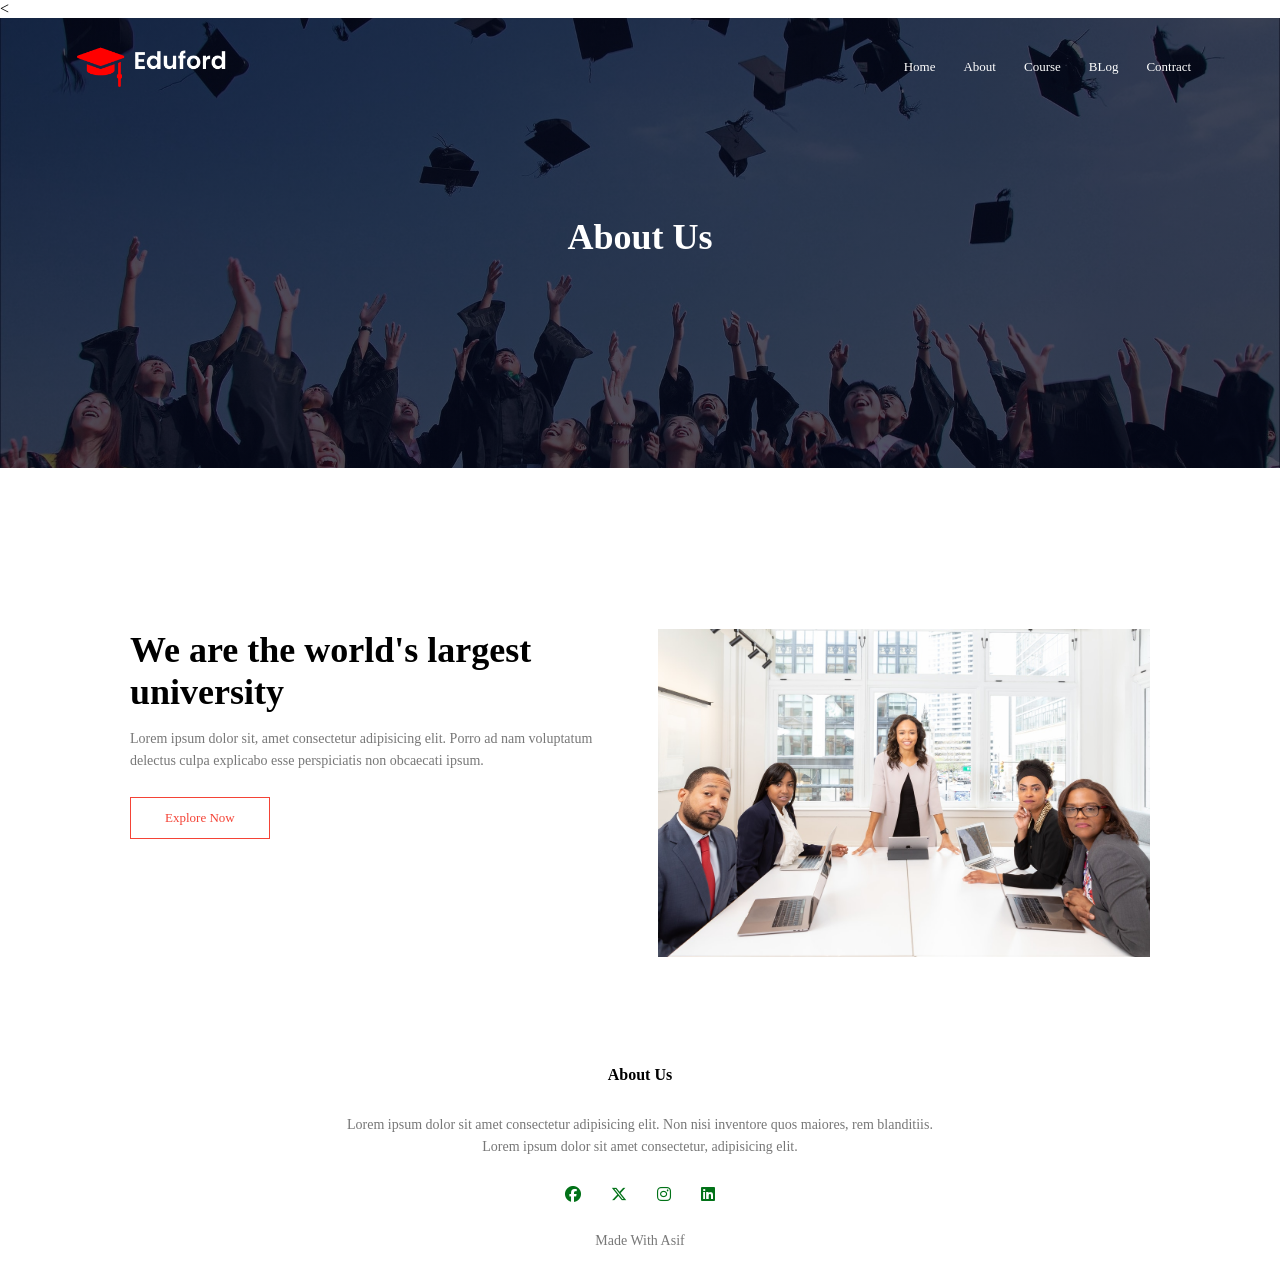
<file: about.html>
<!DOCTYPE html>
<html lang="en">
<head>
  <meta charset="UTF-8">
  <meta name="viewport" content="width=device-width, initial-scale=1.0">
  <title>Our Campus</title>
  <link rel="stylesheet" href="code.css">
  <link rel="preconnect" href="https://fonts.googleapis.com">
<link rel="preconnect" href="https://fonts.gstatic.com" crossorigin>
<link href="https://fonts.googleapis.com/css2?family=Poppins:wght@300;400;500;600;700&display=swap" rel="stylesheet">
<<link rel="stylesheet" href="https://cdn.jsdelivr.net/npm/@fortawesome/fontawesome-free@6.6.0/css/all.min.css">
</head>

<body>
  <section class="sub-header">
    <nav>
      <a href="code.html"> <img src="logo.png" alt=""></a>
      <div class="nav-links" id="navLinks">
        <i class="fa-solid fa-xmark" onclick="hideMenu()"></i>
        <ul>
           <li><a href="index.html">Home</a></li>
          <li><a href="about.html">About</a></li>
          <li><a href="course.html">Course</a></li>
          <li><a href="block.html">BLog</a></li>
          <li><a href="contacts.html">Contract</a></li>
        </ul>
      </div>
      <i class="fa-solid fa-bars" onclick="showMenu()"></i>
    </nav>
    <h1>About Us</h1>
  </section>


  <!-- About us content-->
   
  <section class="about-us">
    <div class="row">
      <div class="about-col">
        <h1>We are the world's largest university</h1>
        <p>Lorem ipsum dolor sit, amet consectetur adipisicing elit. Porro ad nam voluptatum delectus culpa explicabo esse perspiciatis non obcaecati ipsum.</p>

        <a href="" class="hero-btn red-btn">Explore Now</a>
      </div>
      <div class="about-col">
        <img src="about.jpg" alt="">
      </div>
    </div>
  </section>

   

  
  <!--footer-->
  <section class="footer">
    <h4>About Us</h4>
    <p>Lorem ipsum dolor sit amet consectetur adipisicing elit. Non nisi inventore quos maiores, rem blanditiis.<br>Lorem ipsum dolor sit amet consectetur, adipisicing elit.</p>

    <div class="icons">
       <i class="fa-brands fa-facebook"></i>
       <i class="fa-brands fa-x-twitter"></i>
       <i class="fa-brands fa-instagram"></i>
       <i class="fa-brands fa-linkedin"></i>
    </div>
    <p>Made With Asif</p>

  </section>

</body>
<!--JavaScript for menu ber-->

<script>
  var navLinks = document.getElementById("navLinks");

  function showMenu(){
    navLinks.style.right = "0";
  }

  function hideMenu(){
    navLinks.style.right = "-200px";
  }
</script>

</html>
</file>
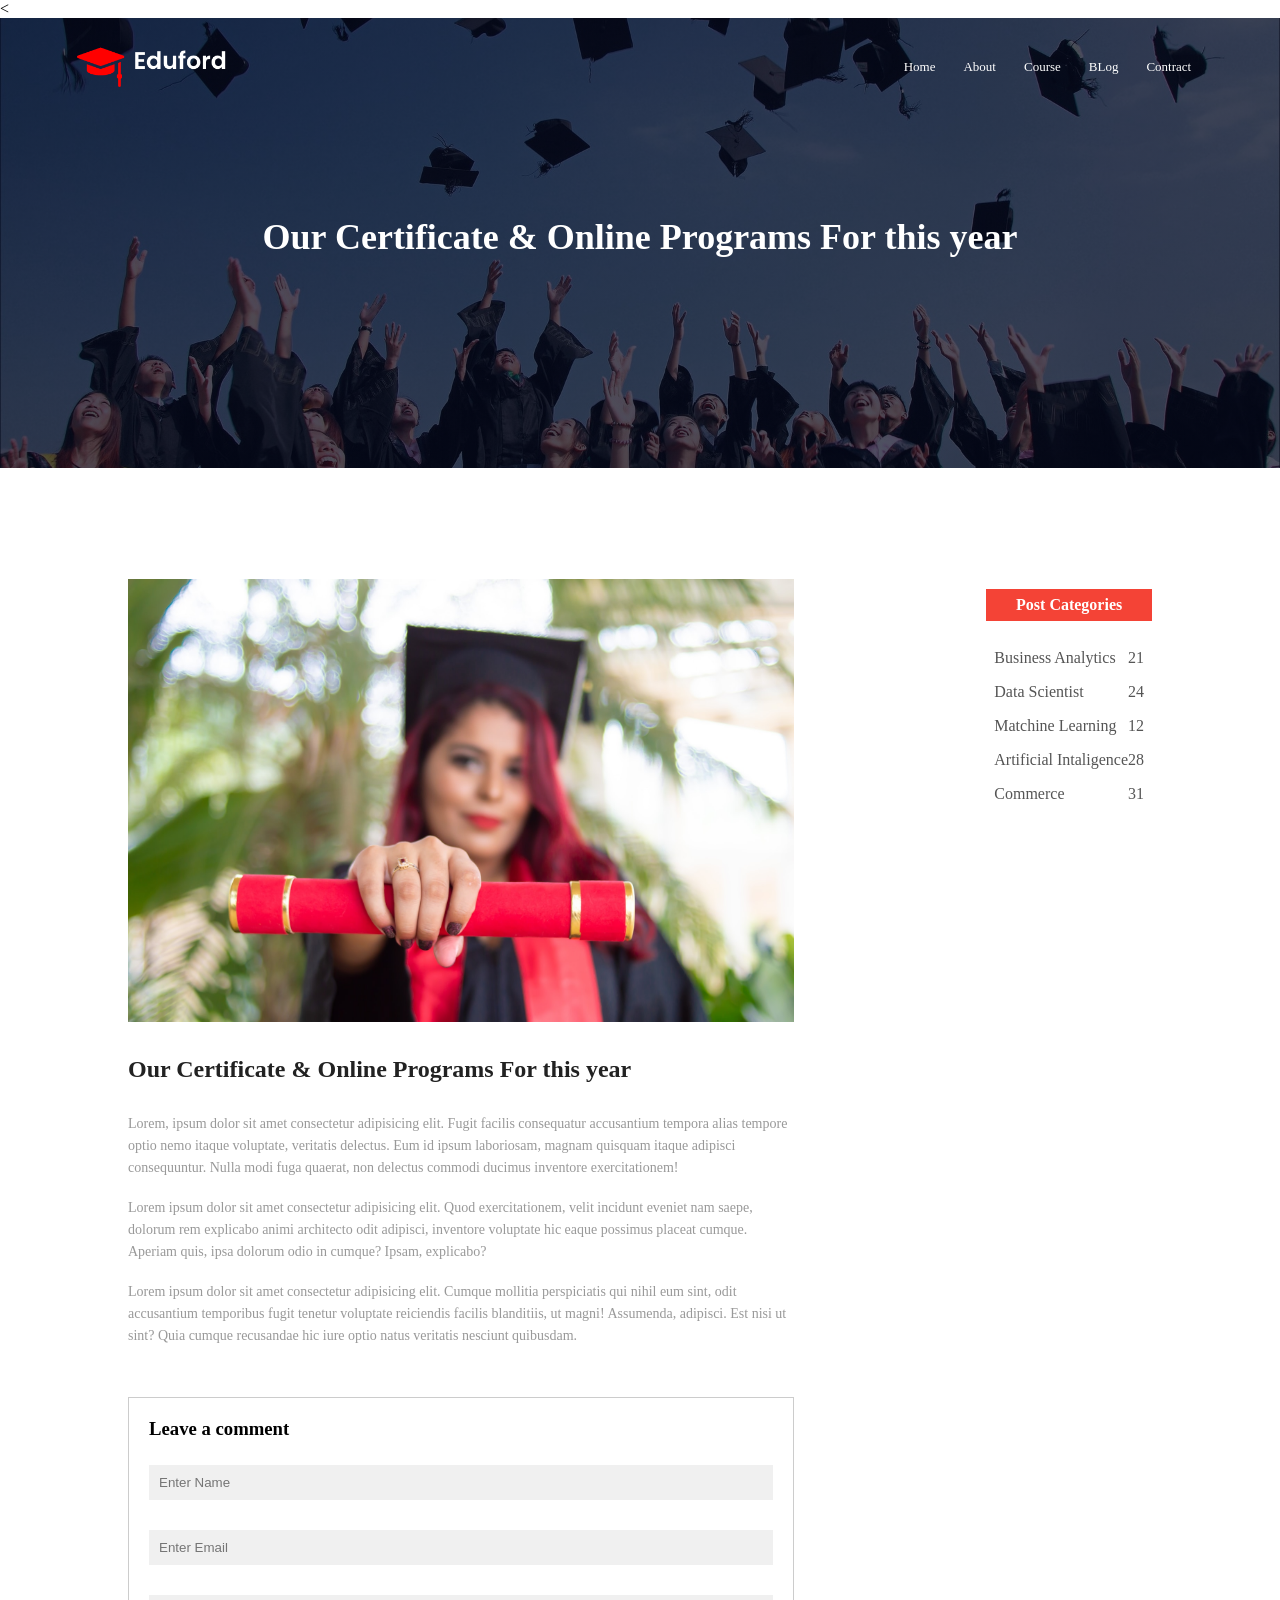
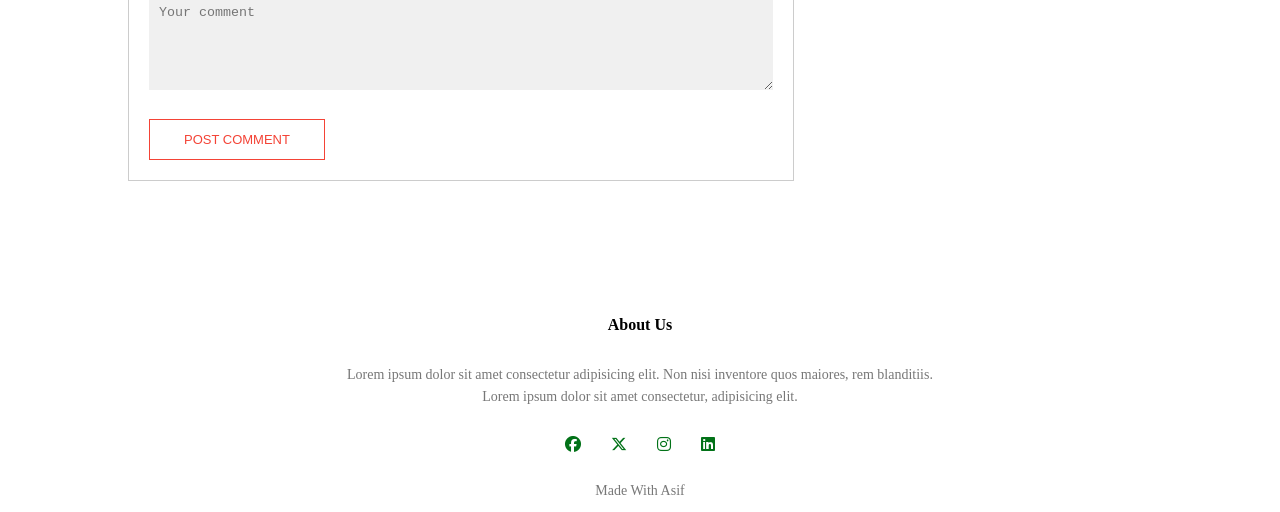
<file: block.html>
<!DOCTYPE html>
<html lang="en">
<head>
  <meta charset="UTF-8">
  <meta name="viewport" content="width=device-width, initial-scale=1.0">
  <title>Our Campus</title>
  <link rel="stylesheet" href="code.css">
  <link rel="preconnect" href="https://fonts.googleapis.com">
<link rel="preconnect" href="https://fonts.gstatic.com" crossorigin>
<link href="https://fonts.googleapis.com/css2?family=Poppins:wght@300;400;500;600;700&display=swap" rel="stylesheet">
<<link rel="stylesheet" href="https://cdn.jsdelivr.net/npm/@fortawesome/fontawesome-free@6.6.0/css/all.min.css">
</head>

<body>
  <section class="sub-header">
    <nav>
      <a href="code.html"> <img src="logo.png" alt=""></a>
      <div class="nav-links" id="navLinks">
        <i class="fa-solid fa-xmark" onclick="hideMenu()"></i>
        <ul>
           <li><a href="index.html">Home</a></li>
          <li><a href="about.html">About</a></li>
          <li><a href="course.html">Course</a></li>
          <li><a href="block.html">BLog</a></li>
          <li><a href="contacts.html">Contract</a></li>
        </ul>
      </div>
      <i class="fa-solid fa-bars" onclick="showMenu()"></i>
    </nav>
    <h1>Our Certificate & Online Programs For this year</h1>

  </section>


  <!--  blog page content-->
   
   <section class="blog-content">

    <div class="row">
      <div class="blog-left">
        <img src="certificate.jpg" alt="">
        <h2>Our Certificate & Online Programs For this year</h2>
        <p>Lorem, ipsum dolor sit amet consectetur adipisicing elit. Fugit facilis consequatur accusantium tempora alias tempore optio nemo itaque voluptate, veritatis delectus. Eum id ipsum laboriosam, magnam quisquam itaque adipisci consequuntur. Nulla modi fuga quaerat, non delectus commodi ducimus inventore exercitationem!</p><br>
        <p>Lorem ipsum dolor sit amet consectetur adipisicing elit. Quod exercitationem, velit incidunt eveniet nam saepe, dolorum rem explicabo animi architecto odit adipisci, inventore voluptate hic eaque possimus placeat cumque. Aperiam quis, ipsa dolorum odio in cumque? Ipsam, explicabo?</p><br>
        <p>Lorem ipsum dolor sit amet consectetur adipisicing elit. Cumque mollitia perspiciatis qui nihil eum sint, odit accusantium temporibus fugit tenetur voluptate reiciendis facilis blanditiis, ut magni! Assumenda, adipisci. Est nisi ut sint? Quia cumque recusandae hic iure optio natus veritatis nesciunt quibusdam.</p>

        <div class="comment-box">
          <h3>Leave a comment</h3>
          <form class="comment-form">
            <input type="text" placeholder="Enter Name">
            <input type="text" placeholder="Enter Email">
            <textarea rows="5" placeholder="Your comment"></textarea>
            <button type="submit" class="hero-btn red-btn"> POST COMMENT</button>
          </form>
        </div>

      </div>


      <div class="blog-right">
        <h3>Post Categories</h3>
        <div>
          <span>Business Analytics</span>
          <span>21</span>
        </div>
        <div>
          <span>Data Scientist</span>
          <span>24</span>
        </div>
        <div>
          <span>Matchine Learning</span>
          <span>12</span>
        </div>
        <div>
          <span>Artificial Intaligence</span>
          <span>28</span>
        </div>
        <div>
          <span>Commerce</span>
          <span>31</span>
        </div>
      </div>
    </div>

   </section>
 

     
  
  <!--footer-->
  <section class="footer">
    <h4>About Us</h4>
    <p>Lorem ipsum dolor sit amet consectetur adipisicing elit. Non nisi inventore quos maiores, rem blanditiis.<br>Lorem ipsum dolor sit amet consectetur, adipisicing elit.</p>

    <div class="icons">
       <i class="fa-brands fa-facebook"></i>
       <i class="fa-brands fa-x-twitter"></i>
       <i class="fa-brands fa-instagram"></i>
       <i class="fa-brands fa-linkedin"></i>
    </div>
    <p>Made With Asif</p>

  </section>

</body>
<!--JavaScript for menu ber-->

<script>
  var navLinks = document.getElementById("navLinks");

  function showMenu(){
    navLinks.style.right = "0";
  }

  function hideMenu(){
    navLinks.style.right = "-200px";
  }
</script>

</html>
</file>
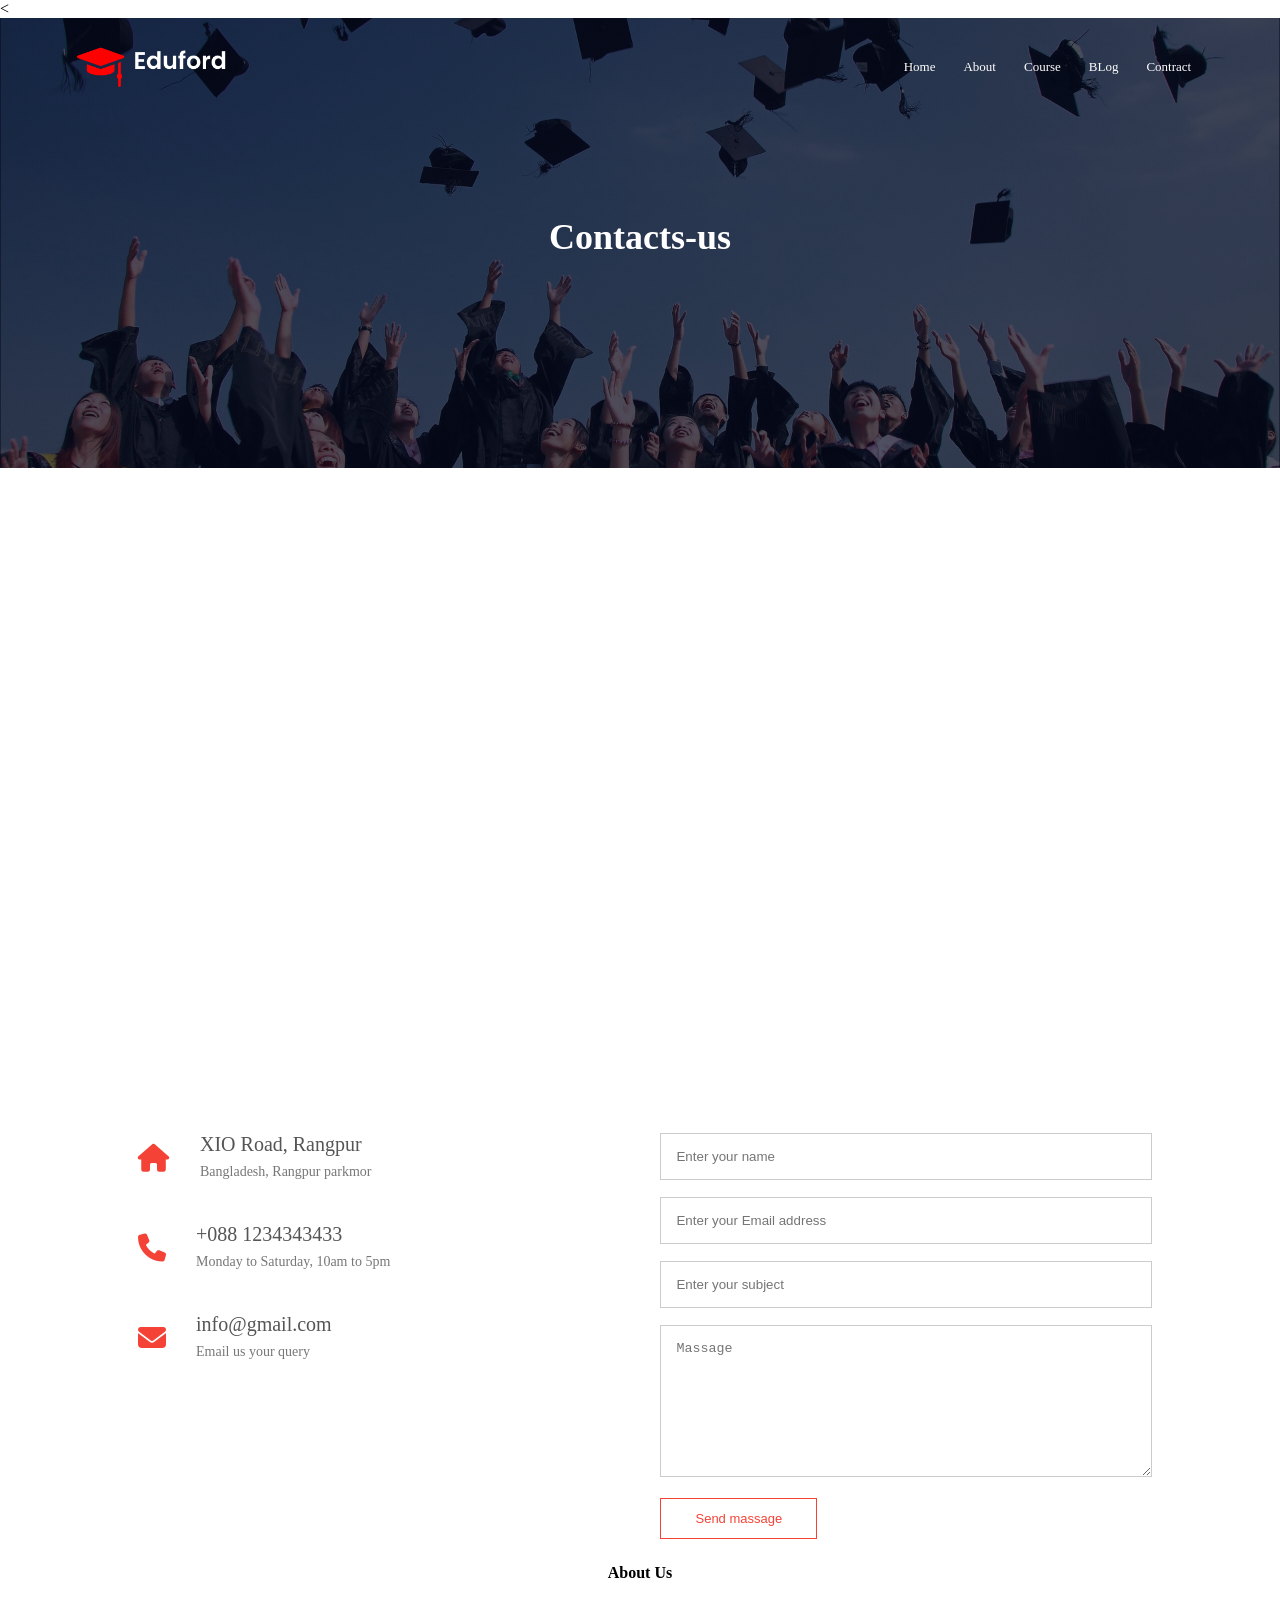
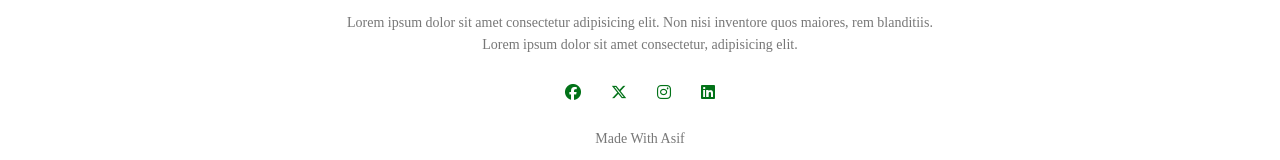
<file: contacts.html>
<!DOCTYPE html>
<html lang="en">
<head>
  <meta charset="UTF-8">
  <meta name="viewport" content="width=device-width, initial-scale=1.0">
  <title>Our Campus</title>
  <link rel="stylesheet" href="code.css">
  <link rel="preconnect" href="https://fonts.googleapis.com">
<link rel="preconnect" href="https://fonts.gstatic.com" crossorigin>
<link href="https://fonts.googleapis.com/css2?family=Poppins:wght@300;400;500;600;700&display=swap" rel="stylesheet">
<<link rel="stylesheet" href="https://cdn.jsdelivr.net/npm/@fortawesome/fontawesome-free@6.6.0/css/all.min.css">
</head>

<body>
  <section class="sub-header">
    <nav>
      <a href="code.html"> <img src="logo.png" alt=""></a>
      <div class="nav-links" id="navLinks">
        <i class="fa-solid fa-xmark" onclick="hideMenu()"></i>
        <ul>
          <li><a href="index.html">Home</a></li>
          <li><a href="about.html">About</a></li>
          <li><a href="course.html">Course</a></li>
          <li><a href="block.html">BLog</a></li>
          <li><a href="contacts.html">Contract</a></li>
        </ul>
      </div>
      <i class="fa-solid fa-bars" onclick="showMenu()"></i>
    </nav>
    <h1>Contacts-us</h1>
  </section>


  <!--contact us-->


  <section class="location">
    <iframe src="https://www.google.com/maps/embed?pb=!1m18!1m12!1m3!1d14378.668517015032!2d89.24299692392134!3d25.71544297847304!2m3!1f0!2f0!3f0!3m2!1i1024!2i768!4f13.1!3m3!1m2!1s0x39e32d9bb08522bb%3A0x83741b8b6c8ee4ee!2sBegum%20Rokeya%20University%2C%20Rangpur!5e0!3m2!1sen!2sbd!4v1773926438413!5m2!1sen!2sbd" width="600" height="450" style="border:0;" allowfullscreen="" loading="lazy" referrerpolicy="no-referrer-when-downgrade"></iframe>
  </section>


  <section class="contact-us">
    <div class="row">
      <div class="contact-col">
        <div>
          <i class="fa-solid fa-home"></i>
          <span>
          <h5>XIO Road, Rangpur</h5>
          <p>Bangladesh, Rangpur parkmor</p>
          </span>
        </div>
        <div>
          <i class="fa-solid fa-phone"></i>
          <span>
          <h5> +088 1234343433</h5>
          <p>Monday to Saturday, 10am to 5pm</p>
          </span>
        </div>
        <div>
          <i class="fa-solid fa-envelope"></i>
          <span>
          <h5>info@gmail.com</h5>
          <p>Email us your query</p>
          </span>
        </div>
      </div>
      <div class="contact-col">
        <form action="form-handler.php" method="post">
          <input type="text" name="name" placeholder="Enter your name" required>
          <input type="email" name="email" placeholder="Enter your Email address" required>
          <input type="text" name="subject" placeholder="Enter your subject" required>
          <textarea rows="8" name="massage" placeholder="Massage" required></textarea>
          <button type="submit" class="hero-btn red-btn">Send massage</button>
        </form>
      </div>
    </div>
  </section>
   

   

  
  <!--footer-->
  <section class="footer">
    <h4>About Us</h4>
    <p>Lorem ipsum dolor sit amet consectetur adipisicing elit. Non nisi inventore quos maiores, rem blanditiis.<br>Lorem ipsum dolor sit amet consectetur, adipisicing elit.</p>

    <div class="icons">
       <i class="fa-brands fa-facebook"></i>
       <i class="fa-brands fa-x-twitter"></i>
       <i class="fa-brands fa-instagram"></i>
       <i class="fa-brands fa-linkedin"></i>
    </div>
    <p>Made With Asif</p>

  </section>

</body>
<!--JavaScript for menu ber-->

<script>
  var navLinks = document.getElementById("navLinks");

  function showMenu(){
    navLinks.style.right = "0";
  }

  function hideMenu(){
    navLinks.style.right = "-200px";
  }
</script>

</html>
</file>
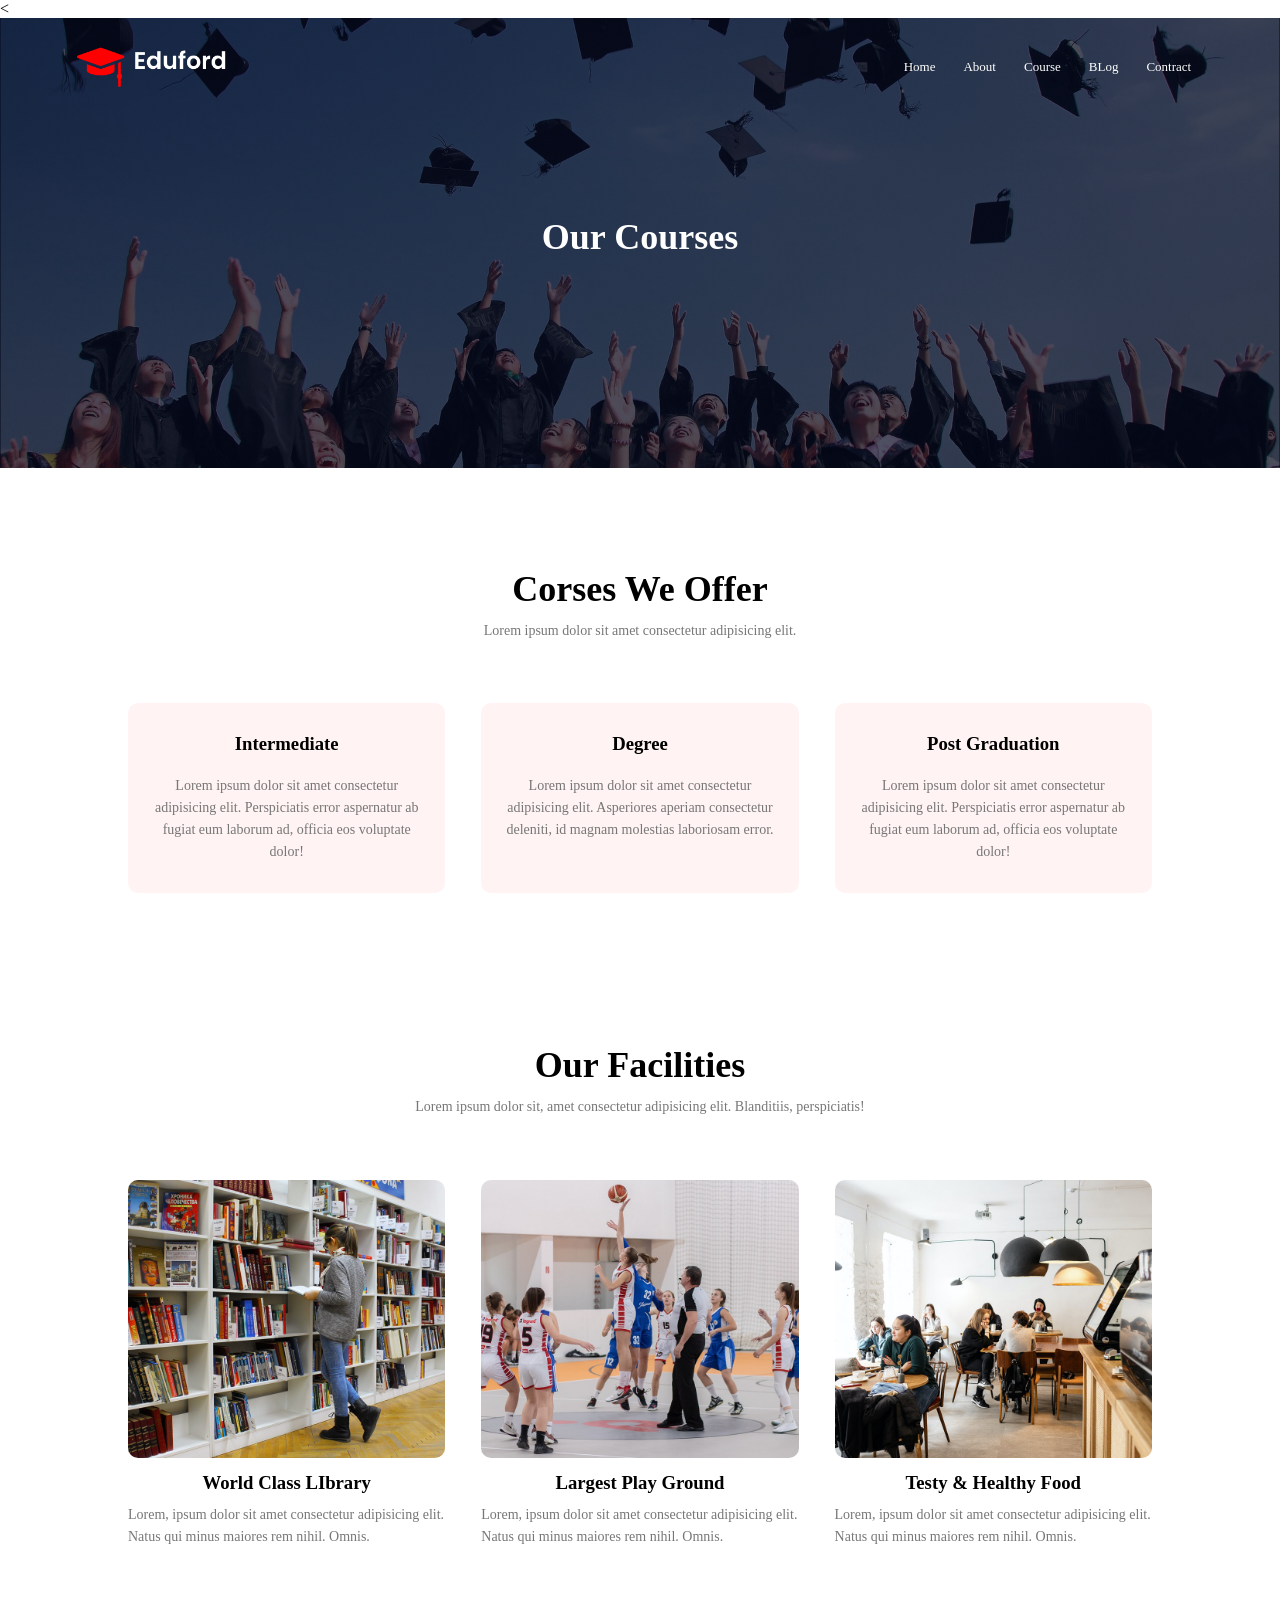
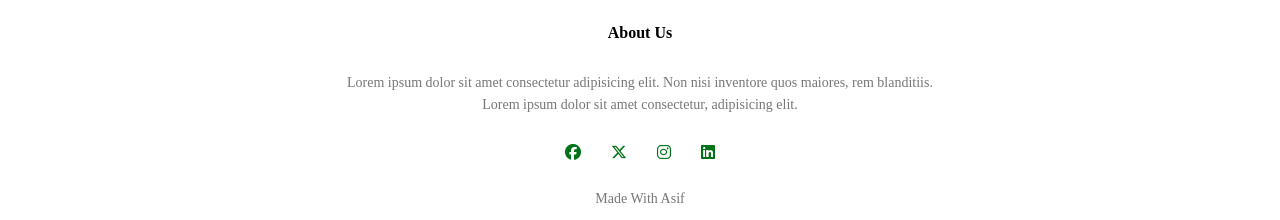
<file: course.html>
<!DOCTYPE html>
<html lang="en">
<head>
  <meta charset="UTF-8">
  <meta name="viewport" content="width=device-width, initial-scale=1.0">
  <title>Our Campus</title>
  <link rel="stylesheet" href="code.css">
  <link rel="preconnect" href="https://fonts.googleapis.com">
<link rel="preconnect" href="https://fonts.gstatic.com" crossorigin>
<link href="https://fonts.googleapis.com/css2?family=Poppins:wght@300;400;500;600;700&display=swap" rel="stylesheet">
<<link rel="stylesheet" href="https://cdn.jsdelivr.net/npm/@fortawesome/fontawesome-free@6.6.0/css/all.min.css">
</head>

<body>
  <section class="sub-header">
    <nav>
      <a href="code.html"> <img src="logo.png" alt=""></a>
      <div class="nav-links" id="navLinks">
        <i class="fa-solid fa-xmark" onclick="hideMenu()"></i>
        <ul>
           <li><a href="index.html">Home</a></li>
          <li><a href="about.html">About</a></li>
          <li><a href="course.html">Course</a></li>
          <li><a href="block.html">BLog</a></li>
          <li><a href="contacts.html">Contract</a></li>
        </ul>
      </div>
      <i class="fa-solid fa-bars" onclick="showMenu()"></i>
    </nav>
    <h1>Our Courses</h1>
  </section>


  <!-- Our courses-->
   
  <section class="course">
    <h1>Corses We Offer</h1>
    <p>
      Lorem ipsum dolor sit amet consectetur adipisicing elit.</p>
    <div class="row">
     <div class="course-col">
      <h3>Intermediate</h3>
      <p>Lorem ipsum dolor sit amet consectetur adipisicing elit. Perspiciatis error aspernatur ab fugiat eum laborum ad, officia eos voluptate dolor!</p>
     </div>
     <div class="course-col">
      <h3>Degree</h3>
      <p>Lorem ipsum dolor sit amet consectetur adipisicing elit. Asperiores aperiam consectetur deleniti, id magnam molestias laboriosam error.</p>
     </div>
     <div class="course-col">
      <h3>Post Graduation</h3>
      <p>Lorem ipsum dolor sit amet consectetur adipisicing elit. Perspiciatis error aspernatur ab fugiat eum laborum ad, officia eos voluptate dolor!</p>
     </div>
    </div>

  </section>

   <!--facilities-->

    <section class="facilities">
    <h1>Our Facilities</h1>

    <p>Lorem ipsum dolor sit, amet consectetur adipisicing elit. Blanditiis, perspiciatis!</p>
    <div class="row">
      <div class="facilities-col">
        <img src="library.png" alt="">
        <h3>World Class LIbrary</h3>
        <p>Lorem, ipsum dolor sit amet consectetur adipisicing elit. Natus qui minus maiores rem nihil. Omnis.</p>
      </div>
       <div class="facilities-col">
        <img src="basketball.png" alt="">
        <h3>Largest Play Ground</h3>
        <p>Lorem, ipsum dolor sit amet consectetur adipisicing elit. Natus qui minus maiores rem nihil. Omnis.</p>
      </div>
       <div class="facilities-col">
        <img src="cafeteria.png" alt="">
        <h3>Testy & Healthy Food</h3>
        <p>Lorem, ipsum dolor sit amet consectetur adipisicing elit. Natus qui minus maiores rem nihil. Omnis.</p>
      </div>
    </div>

  </section>

  
  <!--footer-->
  <section class="footer">
    <h4>About Us</h4>
    <p>Lorem ipsum dolor sit amet consectetur adipisicing elit. Non nisi inventore quos maiores, rem blanditiis.<br>Lorem ipsum dolor sit amet consectetur, adipisicing elit.</p>

    <div class="icons">
       <i class="fa-brands fa-facebook"></i>
       <i class="fa-brands fa-x-twitter"></i>
       <i class="fa-brands fa-instagram"></i>
       <i class="fa-brands fa-linkedin"></i>
    </div>
    <p>Made With Asif</p>

  </section>

</body>
<!--JavaScript for menu ber-->

<script>
  var navLinks = document.getElementById("navLinks");

  function showMenu(){
    navLinks.style.right = "0";
  }

  function hideMenu(){
    navLinks.style.right = "-200px";
  }
</script>

</html>
</file>
<file: code.css>
@import url('https://fonts.googleapis.com/css2?family=Poppins:wght@300;400;500;600;700&display=swap');
 
*{
  margin: 0;
  padding: 0;
}
.header{
  min-height: 100vh;
  width: 100%;
  background-image: linear-gradient(rgba(4,9,30,0.7),rgba(4,9,30,0.7)), url(banner.png);
  background-position: center;
  background-size: cover;
  position: relative;

}
nav{
  display: flex;
  padding: 2% 6%;
  justify-content: space-between;
  align-items: center;

}
nav img{
  width: 150px;

}
.nav-links{
  flex: 1;
  text-align: right;
}
.nav-links ul li{
  list-style: none;
  display: inline-block;
  padding: 8px 12px;
  position: relative;

}
.nav-links ul li a{
  color: #fff;
  text-decoration: none;
  font-size: 13px;
}
.nav-links ul li::after{
  content: '';
  width:  0;
  height: 2px;
  background: #d8d4de;
  display: block;
  margin: auto;
  transition: 0.5s;
}
.nav-links ul li:hover::after{
  width: 100%;
}
.text-box{
  width: 90%;
  color: #fff;
  position: absolute;
  top: 50%;
  left: 50%;
  transform: translate(-50%,-50%);
  text-align: center;
   }
.text-box h1{
  font-size: 62px;
}
.text-box p{
  margin: 10px 0 40px;
  font-size: 14px;
  color: #fff;
}
.hero-btn{
  display: inline-block;
  text-decoration: none;
  color: #fff;
  border: 1px solid #fff;
  padding: 12px 34px;
  font-size: 13px;
  background: transparent;
  position: relative;
  cursor: pointer;
}
.hero-btn:hover{
  border: 1px solid #f44336;
  background: #f44336;
  transition: 1s;
}
nav .fa-solid{
  display: none;
}
@media(max-width:700px){
  .text-box h1{
  font-size: 20px;
  }
  .nav-links ul li{
    display: block;
  }
  .nav-links{
    position: fixed;
    background: #f44336;
    height: 100vh;
    width: 200px;
    top: 0;
    right: -200px;
    text-align:left;
    z-index: 2;
    transition: 1s;
  }
  nav .fa-solid{
    display: block;
    color: #fff;
    margin: 10px;
    font-size: 22px;
    cursor: pointer;
  }
  .nav-links ul{
    padding: 30px;

  }

}

/* course*/
.course{
  width: 80%;
  margin: auto;
  text-align: center;
  padding-top: 100px;

}
h1{
  font-size: 36px;
  font-weight: 600px;

}
p{
  color: #777;
  font-size: 14px;
  font-width: 300px;
  line-height: 22px;
  padding: 10px;

}
.row{
  margin-top: 5%;
  display: flex;
  justify-content: space-between;
}
.course-col{
  flex-basis: 31%;
  background: #fff3f3;
  border-radius: 10px;
  margin-bottom: 5%;
  padding: 20px 12px;
  box-sizing: border-box;
}
h3{
  text-align: center;
  font-weight: 600;
  margin: 10px 0;

}
.course-col:hover{
  box-shadow: 0 0 20px 0px rgba(0, 0, 0, 0.2);
}
@media(max-width:700px){
  .row{
    flex-direction: column;
  }
}
 /*campus*/
 .campus{
  width: 80%;
  margin:auto;
  text-align: center;
  padding-top: 50px;
 }
.campus-colum{
  flex-basis: 32%;
  border-radius: 10px;
  margin-bottom: 30px;
  position: relative;
  overflow: hidden;
}
.campus-colum img{
  width: 100%;
  display: block;
}
.layer{
  background: transparent;
  height: 100%;
  width: 100%;
  position: absolute;
  top: 0;
  left: 0;
  transition: 0.5s;
}
.layer:hover{
  background:  rgba(184, 91, 147, 0.7); 
}
.layer h3{
  width: 100%;
  font-width: 500;
  color: #fff;
  font-size: 26px;
  top: 0;
  left: 50%;
  transform: translateX(-50%);
  position: absolute;
  opacity: 0;
  transition: 0.5s;

}
.layer:hover h3{
  top: 49%;
  opacity: 1;
}


/*facilities*/

.facilities{
  width: 80%;
  text-align: center;
  margin: auto;
  padding-top: 100px;

}
.facilities-col{
  flex-basis: 31%;
  border-radius: 10px;
  margin-bottom: 5%;
  text-align: left;
}
.facilities-col img{
  width: 100%;
  border-radius: 10px;

}
.facilities-col p{
  padding: 0;
}
.facilities-col h{
  margin-top: 16px;
  margin-bottom: 15px;
  text-align: left;
}
/*tectimonials*/

.testimonials{
  width: 80%;
  margin: auto;
  padding-top: 100px;
  text-align: center;
}

.testimonial-col{
  flex-basis: 44%;
  border-radius: 10px;
  margin-bottom: 5%;
  text-align: left;
  background: #fff3f3;
  padding: 25px;
  cursor: pointer;
  display: flex;
}
.testimonial-col img{
  height: 40px;
  margin-left: 5px;
  margin-right: 30px;
  border-radius: 50%;
}
.testimonial-col p{
  padding: 0;
}
.testimonial-col h3{
  text-align: left;
  margin-top: 15px;
}
.testimonial-col .fa-solid{
  color: #f44336;
}
@media(max-width:700px){
  .testimonial-col img{
    
    margin-left: 0px;
     
    margin-right: 15px;
  }
}

/*comment*/

.cta{
  margin: 100px auto;
  width: 80%;
  background-image: linear-gradient(rgba(0, 0, 0, 0.7)), url(banner2.jpg);
  background-position:center ;
  background-size: cover;
  border-radius: 10px;
  text-align: center;
  padding: 100px 0;

}
.cta h1{
  color: #fff;
  margin-bottom: 40px;
  padding: 0;

}
@media(max-width:700px){
  .cta h1{
    font-size: 24px;

  }
}

/*footer*/

.footer{
  width: 100%;
  text-align: center;
  padding: 0;
}
.footer h4{
  margin-top:25px;
  margin-bottom: 20px;
  font-weight: 600;
}
.icons .fa-brands{
  color :#027218;
  margin: 0 13px;
  cursor: pointer;
  padding :18px 0;
}


 /*About us page*/

 .sub-header{
  height: 50vh;
  width: 100%;
 background-image: linear-gradient(rgba(4,9,30,0.7), rgba(4,9,30,0.7)), url(background.jpg);
  background-position: center;
  background-size: cover;
  color: #fff;

 } 
.sub-header h1{
    text-align: center;
    margin-top: 100px;

  }
.about-us{
    width: 80%;
    margin: auto;
    padding-top: 80px;
    padding-bottom: 50px;

  }
.about-col{
    flex-basis: 48%;
    padding: 30px 2px;

  }
.about-col img{
    width: 100%;
  }
.about-col h1{
    padding-top: o;
  }
.about-col p{
    padding: 15px 0 25px;
  }
.red-btn{
    border: 1px solid #f44336;
    background: transparent;
    color: #f44336;
  }
.red-btn:hover{
    color: #fff;
  }

  /*bolg content*/

.blog-content{
    width: 80%;
    margin: auto;
    padding: 60px 0;
  }
.blog-left{
    flex-basis: 65%;
  }
.blog-left img{
    width: 100%;
   }
.blog-left h2{
  color: #222;
  font-weight: 600;
  margin: 30px 0;
}
.blog-left p{
  color: #999;
  padding: 0;
}
.blog-right{
  flex-basis: #f44336;
}
.blog-right h3{
  background: #f44336;
  color: #fff;
  padding: 7px 0;
  font-size: 16px;
  margin-bottom: 20px;
}
.blog-right div{
  display: flex;
  align-items: center;
  justify-content: space-between;
  color: #555;
  padding: 8px;
  box-sizing: border-box;
}
.comment-box{
  border: 1px solid #ccc;
  margin: 50px 0;
  padding: 10px 20px;
}
.comment-box h3{
  text-align: left;
}
.comment-form input, .comment-form textarea{
  width: 100%;
  padding: 10px;
  margin: 15px 0;
  box-sizing: border-box;
  border: none;
  outline: none;
  background: #f0f0f0;
}

.comment-form button{
   margin: 10px 0;
}
@media(max-width:700px){
  .sub-header h1{
    font-size: 24px;
  }
}

/*contacy us page*/

.location{
  width: 80%;
  margin: auto;
  padding: 80px 0
}
.location iframe{
  width: 100%;
}
.contact-us{
  width: 80%;
  margin: auto;
}
.contact-col{
  flex-basis: 48%;
}
.contact-col div{
  display: flex;
  align-items: center;
  margin-bottom: 40px;
}
.contact-col div .fa-solid{
  font-size: 28px;
  color: #f44336;
  margin: 10px;
  margin-right: 30px;
}
.contact-col div p{
  padding: 0;

}
.contact-us div h5{
  font-size: 20px;
  margin-bottom: 5px;
  color: #555;
  font-weight: 400;
}
.contact-col input, .contact-col textarea{
  width: 100%;
  padding: 15px;
  margin-bottom: 17px;
  outline: none;
  border: 1px solid #ccc;
  box-sizing: border-box;
}
</file>
